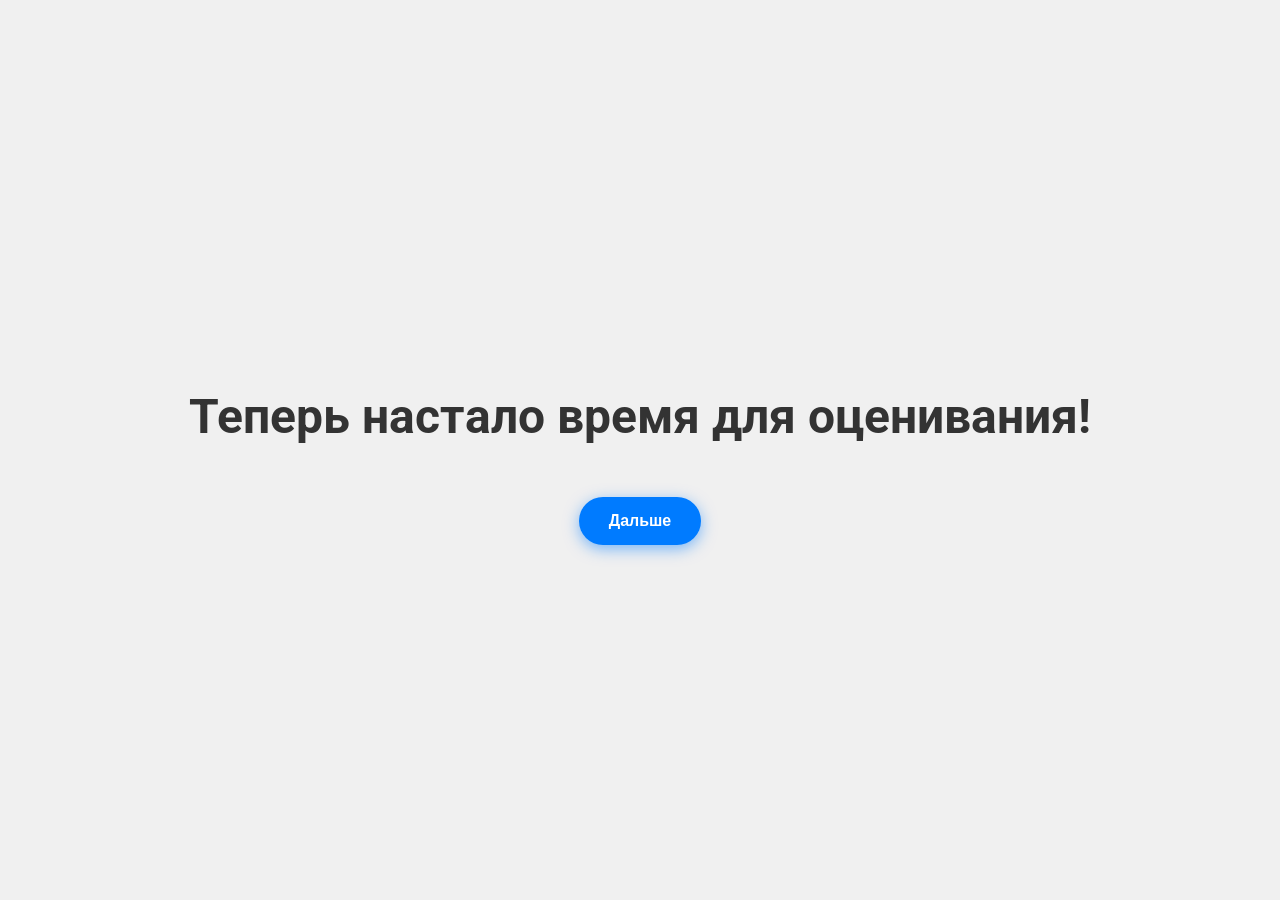
<file: Eye/eyen.html>
<!DOCTYPE html>
<html lang="ru">
<head>
    <meta charset="UTF-8">
    <meta name="viewport" content="width=device-width, initial-scale=1.0">
    <title>Главная страница</title>
    <link href="https://fonts.googleapis.com/css2?family=Roboto:wght@400;700&display=swap" rel="stylesheet">
    <link rel="stylesheet" href="eyem.css">
</head>
<body>
    <div class="container">
        <h1>Теперь настало время для оценивания!</h1>
        <button class="continue-button" onclick="redirect()">Дальше</button>
    </div>
    <script>
        function redirect() {
            window.location.href = 'your.html'; // Замените на нужную страницу
        }
    </script>
</body>
</html>
</file>
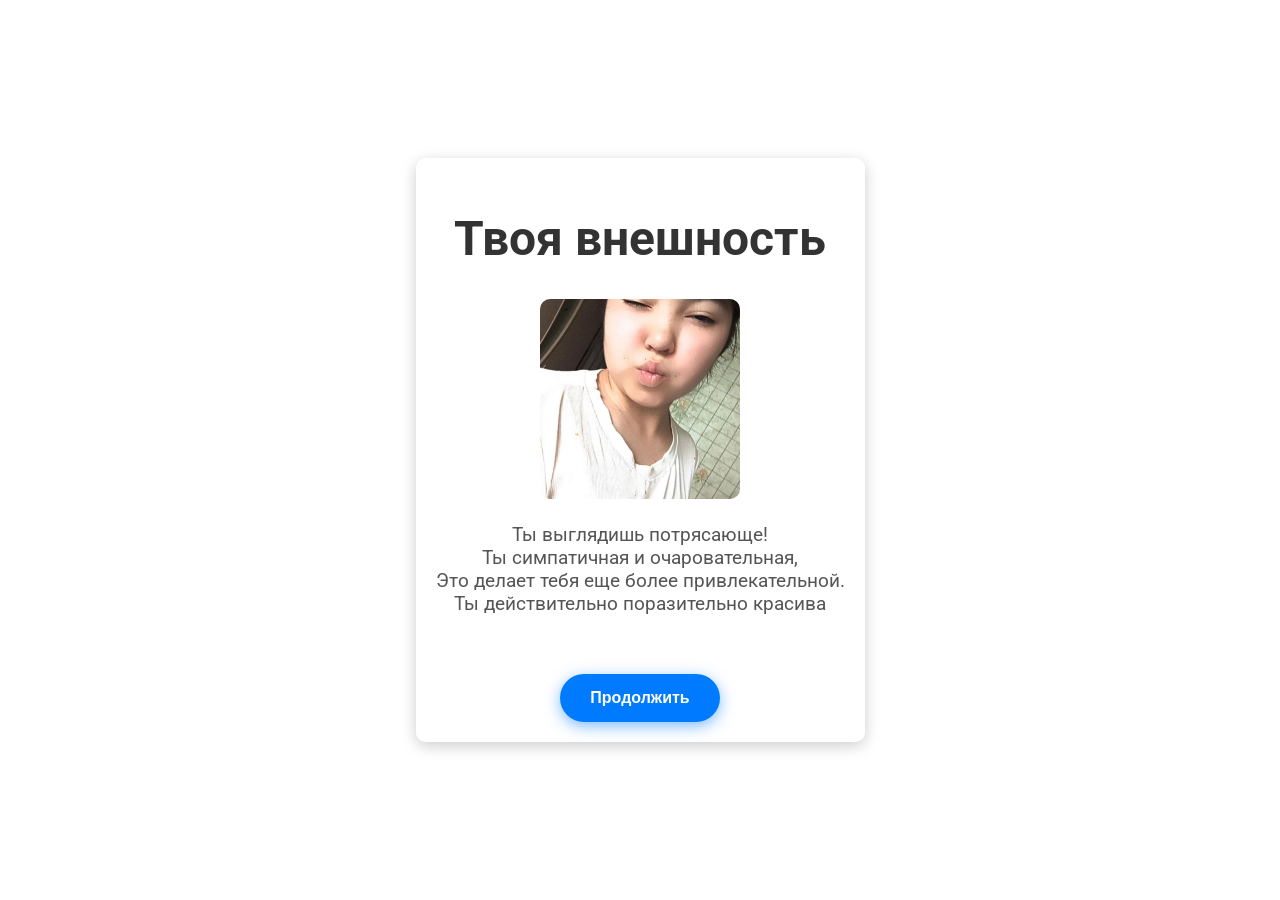
<file: Flow/face.html>
<!DOCTYPE html>
<html lang="ru">
<head>
    <meta charset="UTF-8">
    <meta name="viewport" content="width=device-width, initial-scale=1.0">
    <title>Привет снова</title>
    <link href="https://fonts.googleapis.com/css2?family=Roboto:wght@400;700&display=swap" rel="stylesheet">
    <link rel="stylesheet" href="face.css">
</head>
<body>
    <div class="container">
        <h1 class="header">Твоя внешность</h1>
        <img src="/Photo/face.jpg" alt="Цветок" class="flower-image"><br>
        <p class="description">Ты выглядишь потрясающе!<br>
            Ты симпатичная и очаровательная,<br>
            Это делает тебя еще более привлекательной.<br>
               Ты действительно поразительно красива<br></p><br>
        <button class="continue-button" onclick="redirect()">Продолжить</button>
    </div>
    <script>
        function redirect() {
            window.location.href = '/Hair/hair.html'; // Замените на нужный URL
        }
    </script>
</body>
</html>
</file>
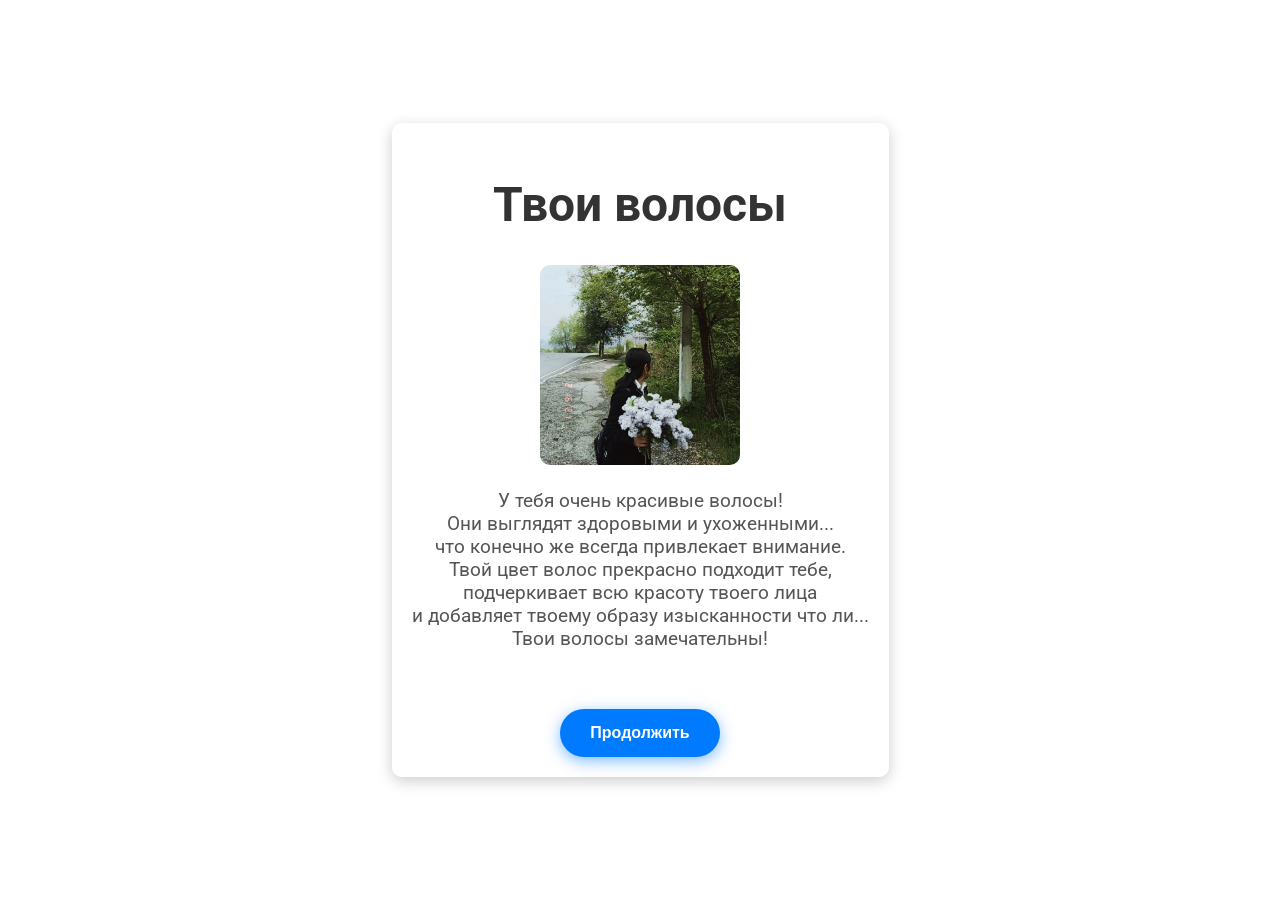
<file: Hair/hair.html>
<!DOCTYPE html>
<html lang="ru">
<head>
    <meta charset="UTF-8">
    <meta name="viewport" content="width=device-width, initial-scale=1.0">
    <title>Привет снова</title>
    <link href="https://fonts.googleapis.com/css2?family=Roboto:wght@400;700&display=swap" rel="stylesheet">
    <link rel="stylesheet" href="hair.css">
</head>
<body>
    <div class="container">
        <h1 class="header">Твои волосы</h1>
        <img src="/Photo/hair.jpg" alt="Здесь должна быть твоя фотография с волосами" class="flower-image"><br>
        <p class="description">У тебя очень красивые волосы!<br>
             Они выглядят здоровыми и ухоженными...<br>
              что конечно же всегда привлекает внимание.<br>
               Твой цвет волос прекрасно подходит тебе,<br> подчеркивает всю красоту твоего лица<br>
                и добавляет твоему образу изысканности что ли...<br>
                 Твои волосы замечательны!<br>
                 </p><br>
        <button class="continue-button" onclick="redirect()">Продолжить</button>
    </div>
    <script>
        function redirect() {
            window.location.href = '/Voice/voice.html'; // Замените на нужный URL
        }
    </script>
</body>
</html>
</file>
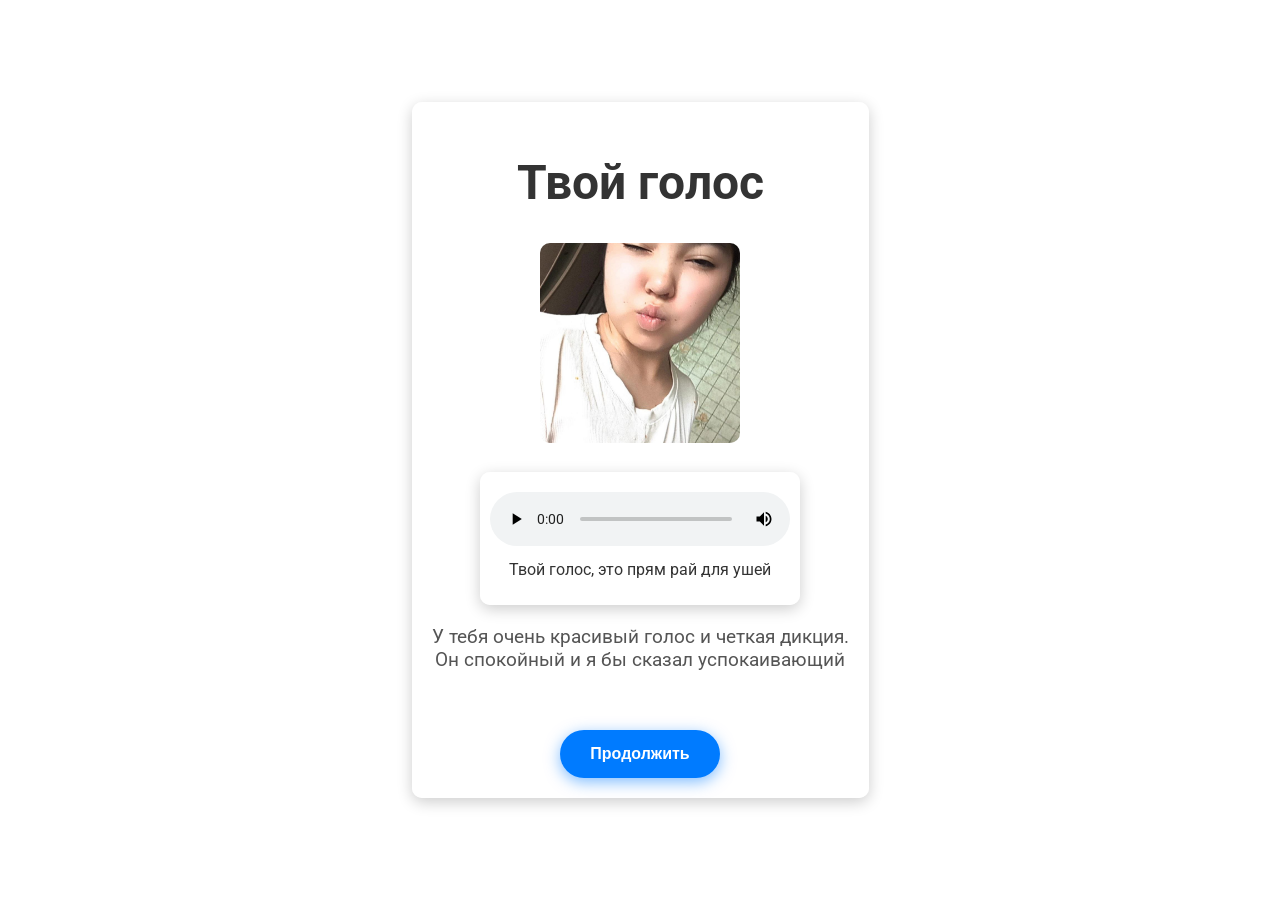
<file: Voice/voice.html>
<!DOCTYPE html>
<html lang="ru">
<head>
    <meta charset="UTF-8">
    <meta name="viewport" content="width=device-width, initial-scale=1.0">
    <title>Привет снова</title>
    <link href="https://fonts.googleapis.com/css2?family=Roboto:wght@400;700&display=swap" rel="stylesheet">
    <link rel="stylesheet" href="voice.css">
</head>
<body>
    <div class="container">
        <h1 class="header">Твой голос</h1>
        <div class="image-music-container">
            <img src="/Photo/face.jpg" alt="Здесь должна быть твоя фотка" class="flower-image"><br>
            
            <div class="music-container">
                <audio class="music" controls>
                    <source src="audio_2024-07-06_11-02-52.ogg" type="audio/mpeg">
                    Ваш браузер не поддерживает аудио элемент.
                </audio>
                <p class="music-text">Твой голос, это прям рай для ушей</p>
            </div>
        </div>
        <p class="description">У тебя очень красивый голос и четкая дикция.<br> Он спокойный и я бы сказал успокаивающий</p><br>
        <button class="continue-button" onclick="redirect()">Продолжить</button>
    </div>
    <script>
        function redirect() {
            window.location.href = '/End/end.html'; // Замените на нужный URL
        }
    </script>
</body>
</html>
</file>
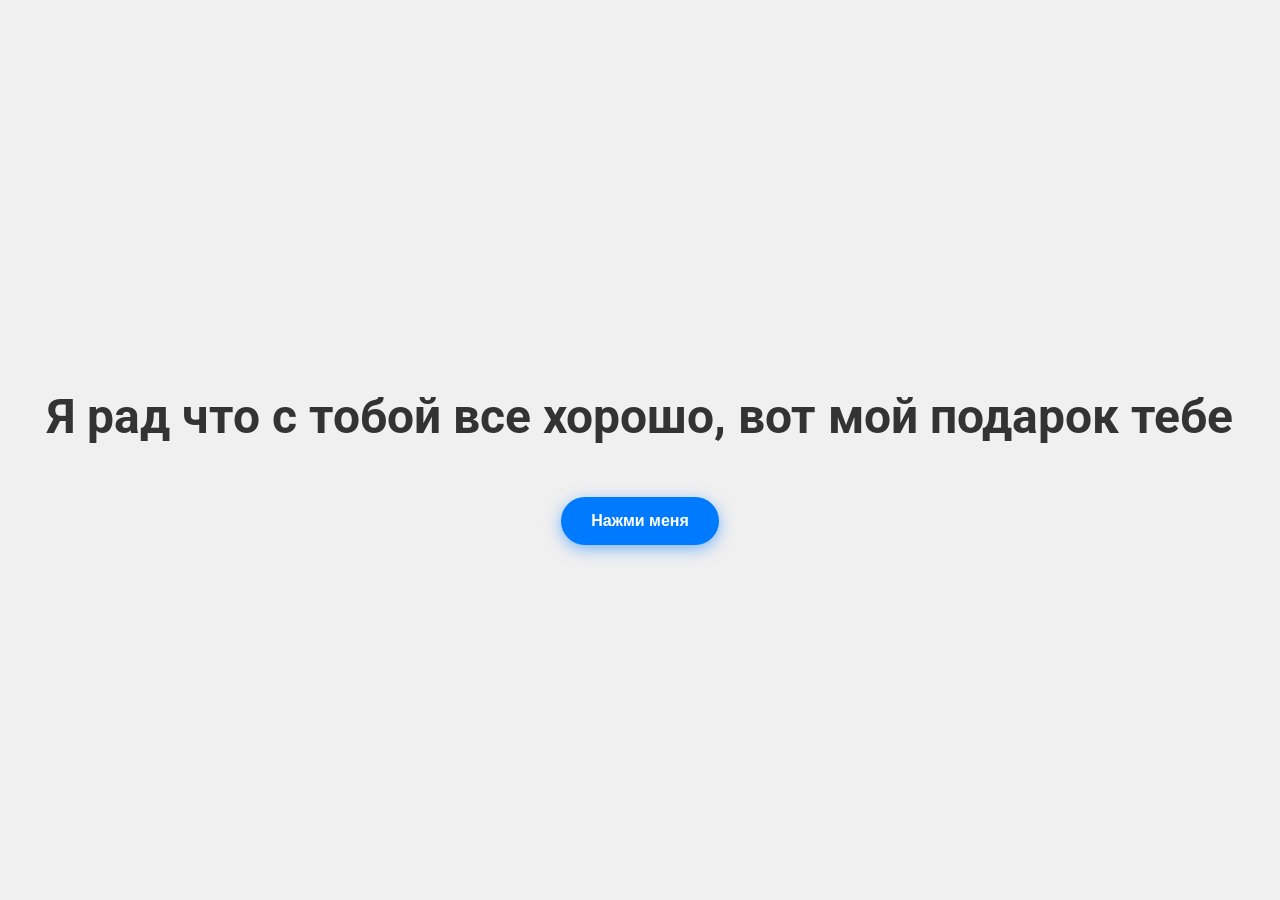
<file: Html/Fine/fine.html>
<!DOCTYPE html>
<html lang="ru">
<head>
    <meta charset="UTF-8">
    <meta name="viewport" content="width=device-width, initial-scale=1.0">
    <title>Главная страница</title>
    <link href="https://fonts.googleapis.com/css2?family=Roboto:wght@400;700&display=swap" rel="stylesheet">
    <link rel="stylesheet" href="fine.css">
</head>
<body>
    <div class="container">
        <h1>Я рад что с тобой все хорошо, вот мой подарок тебе</h1>
        <button class="continue-button" onclick="redirect()">Нажми меня</button>
    </div>
    <script>
        function redirect() {
            window.location.href = '/Html/Instruction/instruction.html';
        }
    </script>
</body>
</html>
</file>
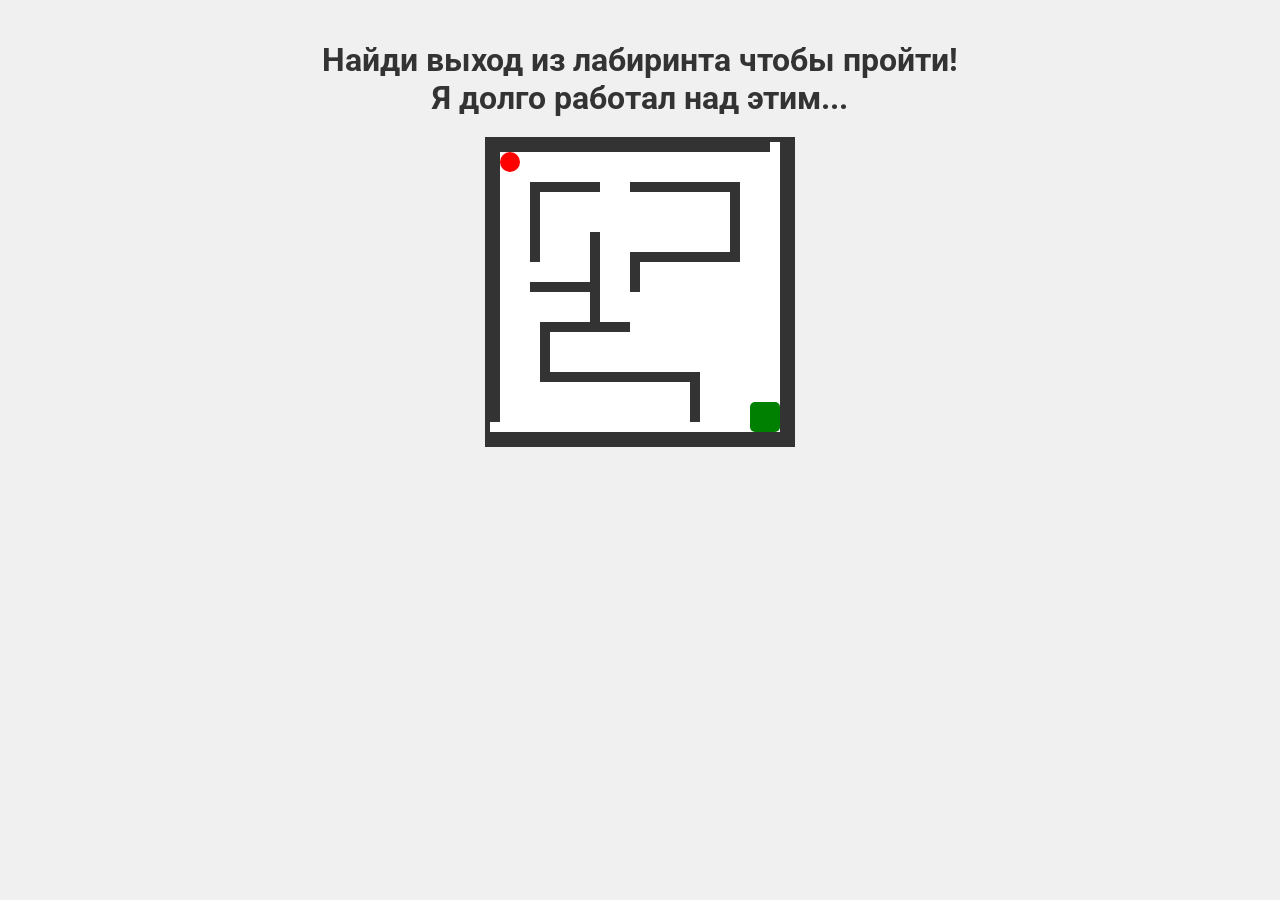
<file: Html/Game/game.html>
<!DOCTYPE html>
<html lang="ru">
<head>
    <meta charset="UTF-8">
    <meta name="viewport" content="width=device-width, initial-scale=1.0">
    <title>Мини-игра</title>
    <link href="https://fonts.googleapis.com/css2?family=Roboto:wght@400;700&display=swap" rel="stylesheet">
    <link rel="stylesheet" href="game.css">
</head>
<body>
    <div class="container">
        <h1 class="header">Найди выход из лабиринта чтобы пройти!<br>Я долго работал над этим...</h1>
        <div class="maze" id="maze">
            <div class="player" id="player"></div>
            <div class="exit" id="exit"></div>
            <!-- Walls -->
            <div class="wall" style="top: 0; left: 0; width: 280px; height: 10px;"></div>
            <div class="wall" style="top: 0; left: 290px; width: 10px; height: 300px;"></div>
            <div class="wall" style="top: 0; left: 0; width: 10px; height: 280px;"></div>
            <div class="wall" style="top: 290px; left: 0; width: 290px; height: 10px;"></div>

            <div class="wall" style="top: 40px; left: 40px; width: 10px; height: 80px;"></div>
            <div class="wall" style="top: 40px; left: 50px; width: 60px; height: 10px;"></div>
            <div class="wall" style="top: 90px; left: 100px; width: 10px; height: 100px;"></div>
            <div class="wall" style="top: 140px; left: 40px; width: 60px; height: 10px;"></div>

            <div class="wall" style="top: 40px; left: 140px; width: 100px; height: 10px;"></div>
            <div class="wall" style="top: 40px; left: 240px; width: 10px; height: 80px;"></div>
            <div class="wall" style="top: 110px; left: 140px; width: 100px; height: 10px;"></div>
            <div class="wall" style="top: 110px; left: 140px; width: 10px; height: 40px;"></div>

            <div class="wall" style="top: 180px; left: 50px; width: 90px; height: 10px;"></div>
            <div class="wall" style="top: 180px; left: 50px; width: 10px; height: 60px;"></div>
            <div class="wall" style="top: 230px; left: 50px; width: 160px; height: 10px;"></div>
            <div class="wall" style="top: 230px; left: 200px; width: 10px; height: 50px;"></div>
        </div>
        <div id="message" class="message"></div> <!-- Перенесли сообщение сюда -->
    </div>

    <script>
        const player = document.getElementById('player');
        const maze = document.getElementById('maze');
        const exit = document.getElementById('exit');
        const message = document.getElementById('message');
        const walls = document.querySelectorAll('.wall');

        let offsetX, offsetY, initialX, initialY;

        player.addEventListener('mousedown', function(e) {
            e.preventDefault();
            offsetX = e.clientX - player.getBoundingClientRect().left;
            offsetY = e.clientY - player.getBoundingClientRect().top;
            document.addEventListener('mousemove', mouseMove);
            document.addEventListener('mouseup', mouseUp);
        });

        function mouseMove(e) {
            const rect = maze.getBoundingClientRect();
            const x = e.clientX - rect.left - offsetX;
            const y = e.clientY - rect.top - offsetY;

            movePlayer(x, y);
        }

        function mouseUp() {
            document.removeEventListener('mousemove', mouseMove);
            document.removeEventListener('mouseup', mouseUp);
        }

        player.addEventListener('touchstart', function(e) {
            e.preventDefault();
            const touch = e.touches[0];
            offsetX = touch.clientX - player.getBoundingClientRect().left;
            offsetY = touch.clientY - player.getBoundingClientRect().top;
            initialX = player.offsetLeft;
            initialY = player.offsetTop;
            document.addEventListener('touchmove', touchMove);
            document.addEventListener('touchend', touchEnd);
        });

        function touchMove(e) {
            const touch = e.touches[0];
            const rect = maze.getBoundingClientRect();
            const x = touch.clientX - rect.left - offsetX;
            const y = touch.clientY - rect.top - offsetY;

            movePlayer(x, y);
        }

        function touchEnd() {
            document.removeEventListener('touchmove', touchMove);
            document.removeEventListener('touchend', touchEnd);
        }

        function movePlayer(x, y) {
            const rect = maze.getBoundingClientRect();
            if (x >= 0 && x <= rect.width - player.offsetWidth &&
                y >= 0 && y <= rect.height - player.offsetHeight) {

                player.style.left = x + 'px';
                player.style.top = y + 'px';

                for (let wall of walls) {
                    if (isCollision(player, wall)) {
                        player.style.left = initialX + 'px';
                        player.style.top = initialY + 'px';
                        return;
                    }
                }

                if (isCollision(player, exit)) {
                    message.innerHTML = '<h1>Поздравляю!</h1>';
                    message.style.display = 'block'; // Показываем сообщение
                    setTimeout(() => {
                        window.location.href = '/Html/catch/catch.html'; // Замените на нужную страницу
                    }, 3000);
                } else {
                    initialX = x;
                    initialY = y;
                }
            }
        }

        function isCollision(a, b) {
            const aRect = a.getBoundingClientRect();
            const bRect = b.getBoundingClientRect();

            return !(aRect.right < bRect.left || 
                     aRect.left > bRect.right || 
                     aRect.bottom < bRect.top || 
                     aRect.top > bRect.bottom);
        }
    </script>
</body>
</html>
</file>
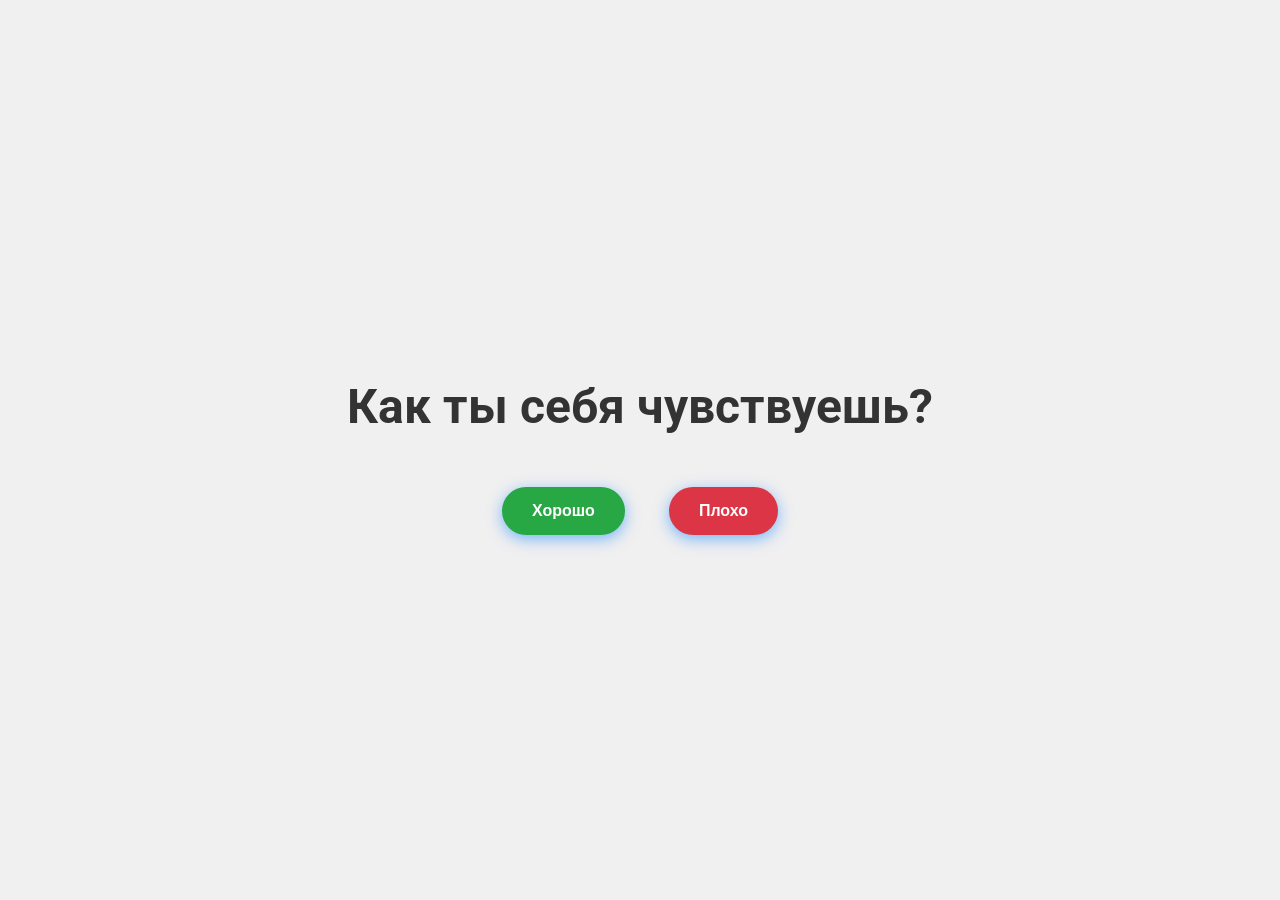
<file: Html/Greating/greating.html>
<!DOCTYPE html>
<html lang="ru">
<head>
    <meta charset="UTF-8">
    <meta name="viewport" content="width=device-width, initial-scale=1.0">
    <title>Главная страница</title>
    <link href="https://fonts.googleapis.com/css2?family=Roboto:wght@400;700&display=swap" rel="stylesheet">
    <link rel="stylesheet" href="greating.css">
</head>
<body>
    <div class="container">
        <h1>Как ты себя чувствуешь?</h1>
        <button class="continue-button good-button" onclick="redirectGood()">Хорошо</button>
        <button class="continue-button bad-button" onclick="redirectBad()">Плохо</button>
    </div>
    <script>
        function redirectGood() {
            window.location.href = '/Html/Fine/fine.html'; // Замените на нужный URL для "Хорошо"
        }
        
        function redirectBad() {
            window.location.href = '/Html/Unwell/unwell.html'; // Замените на нужный URL для "Плохо"
        }
    </script>
</body>
</html>
</file>
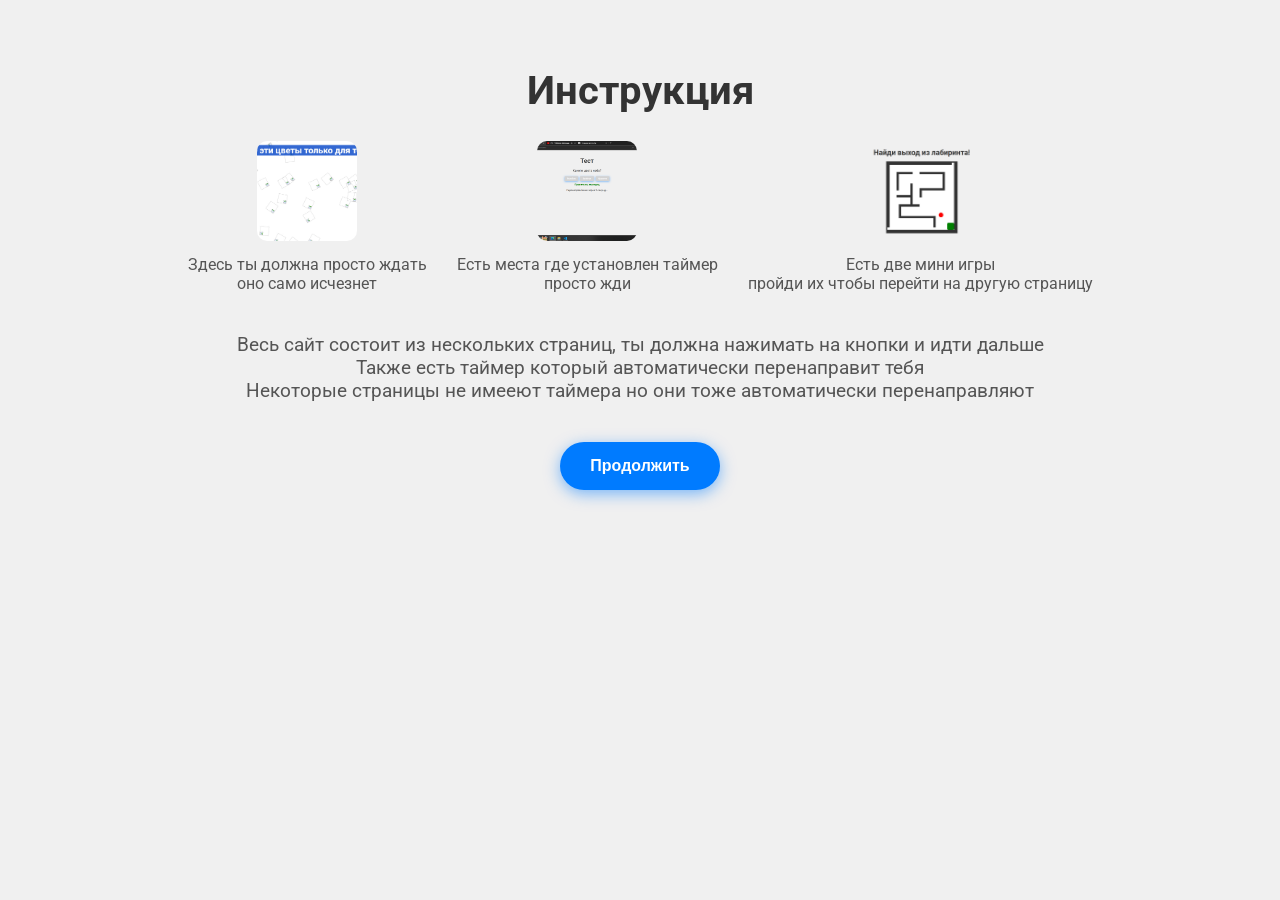
<file: Html/Instruction/instruction.html>
<!DOCTYPE html>
<html lang="ru">
<head>
    <meta charset="UTF-8">
    <meta name="viewport" content="width=device-width, initial-scale=1.0">
    <title>Инструкция</title>
    <link href="https://fonts.googleapis.com/css2?family=Roboto:wght@400;700&display=swap" rel="stylesheet">
    <link rel="stylesheet" href="instruction.css">
</head>
<body>
    <div class="container">
        <h1 class="instruction-header">Инструкция</h1>
        <div class="image-grid">
            <div class="image-item">
                <img src="/Photo/photo_1_2024-05-28_17-16-37.jpg" alt="Image 2">
                <p class="image-text">Здесь ты должна просто ждать<br>оно само исчезнет</p>
            </div>
            <div class="image-item">
                <img src="/Photo/Снимок экрана (406).png" alt="Image 3">
                <p class="image-text">Есть места где установлен таймер<br> просто жди</p>
            </div>
            <div class="image-item">
                <img src="/Photo/photo_3_2024-05-28_17-16-37.jpg" alt="Image 4">
                <p class="image-text">Есть две мини игры<br> пройди их чтобы перейти на другую страницу</p>
            </div>
        </div>
        <p>Весь сайт состоит из нескольких страниц, ты должна нажимать на кнопки и идти дальше<br>Также есть таймер который автоматически перенаправит тебя<br> Некоторые страницы не имееют таймера но они тоже автоматически перенаправляют</p>
        <button class="continue-button" onclick="redirect()">Продолжить</button>
    </div>
    <script>
        function redirect() {
            window.location.href = '/Html/main/main.html'; // Замените на нужный URL
        }
    </script>
</body>
</html>
</file>
<file: Eye/eyem.css>
body, html {
    margin: 0;
    padding: 0;
    height: 100%;
    display: flex;
    align-items: center;
    justify-content: center;
    font-family: 'Roboto', sans-serif;
    background-color: #f0f0f0;
}

.container {
    text-align: center;
}

h1 {
    font-size: 3rem;
    color: #333;
    animation: fadeIn 2s ease-in-out;
}

button.continue-button {
    margin-top: 20px;
    padding: 15px 30px;
    font-size: 1rem;
    font-weight: bold;
    color: #fff;
    background-color: #007BFF;
    border: none;
    border-radius: 25px;
    cursor: pointer;
    transition: background-color 0.3s ease, transform 0.3s ease, box-shadow 0.3s ease;
    box-shadow: 0 4px 15px rgba(0, 123, 255, 0.5);
    animation: fadeIn 2.5s ease-in-out;
}

button.continue-button:hover {
    background-color: #0056b3;
    transform: translateY(-3px);
    box-shadow: 0 8px 20px rgba(0, 123, 255, 0.7);
}

button.continue-button:active {
    background-color: #004085;
    transform: translateY(-1px);
    box-shadow: 0 6px 15px rgba(0, 123, 255, 0.6);
}

@keyframes fadeIn {
    0% {
        opacity: 0;
        transform: scale(0.9);
    }
    100% {
        opacity: 1;
        transform: scale(1);
    }
}
</file>
<file: Flow/face.css>
body, html {
    margin: 0;
    padding: 0;
    height: 100%;
    width: 100%;
    font-family: 'Roboto', sans-serif;
    background: url('https://wallpapertag.com/wallpaper/full/3/a/d/773005-beautiful-rose-wallpapers-2560x1440-ipad-retina.jpg') no-repeat center center fixed;
    background-size: cover;
    display: flex;
    align-items: center;
    justify-content: center;
}

.container {
    text-align: center;
    padding: 20px;
    background: rgba(255, 255, 255, 0.8); /* Полупрозрачный белый фон для лучшей читаемости текста */
    border-radius: 10px;
    box-shadow: 0 4px 15px rgba(0, 0, 0, 0.2);
    animation: fadeIn 2s ease-in-out;
}

.header {
    font-size: 3rem;
    color: #333;
    animation: fadeIn 2s ease-in-out;
}

.description {
    font-size: 1.2rem;
    color: #555;
    margin: 20px 0;
    animation: fadeIn 2s ease-in-out;
}

.flower-image {
    width: 200px;
    height: 200px;
    object-fit: cover;
    border-radius: 10px;
    animation: fadeIn 2s ease-in-out;
}

button.continue-button {
    margin-top: 20px;
    padding: 15px 30px;
    font-size: 1rem;
    font-weight: bold;
    color: #fff;
    background-color: #007BFF;
    border: none;
    border-radius: 25px;
    cursor: pointer;
    transition: background-color 0.3s ease, transform 0.3s ease, box-shadow 0.3s ease;
    box-shadow: 0 4px 15px rgba(0, 123, 255, 0.5);
    animation: fadeIn 2.5s ease-in-out;
}

button.continue-button:hover {
    background-color: #0056b3;
    transform: translateY(-3px);
    box-shadow: 0 8px 20px rgba(0, 123, 255, 0.7);
}

button.continue-button:active {
    background-color: #004085;
    transform: translateY(-1px);
    box-shadow: 0 6px 15px rgba(0, 123, 255, 0.6);
}

@keyframes fadeIn {
    0% {
        opacity: 0;
        transform: scale(0.9);
    }
    100% {
        opacity: 1;
        transform: scale(1);
    }
}
</file>
<file: Hair/hair.css>
body, html {
    margin: 0;
    padding: 0;
    height: 100%;
    width: 100%;
    font-family: 'Roboto', sans-serif;
    background: url('https://www.funnyart.club/uploads/posts/2021-12/1639518122_113-www-funnyart-club-p-pioni-na-rabochii-stol-120.jpg') no-repeat center center fixed;
    background-size: cover;
    display: flex;
    align-items: center;
    justify-content: center;
}

.container {
    text-align: center;
    padding: 20px;
    background: rgba(255, 255, 255, 0.8); /* Полупрозрачный белый фон для лучшей читаемости текста */
    border-radius: 10px;
    box-shadow: 0 4px 15px rgba(0, 0, 0, 0.2);
    animation: fadeIn 2s ease-in-out;
}

.header {
    font-size: 3rem;
    color: #333;
    animation: fadeIn 2s ease-in-out;
}

.description {
    font-size: 1.2rem;
    color: #555;
    margin: 20px 0;
    animation: fadeIn 2s ease-in-out;
}

.flower-image {
    width: 200px;
    height: 200px;
    object-fit: cover;
    border-radius: 10px;
    animation: fadeIn 2s ease-in-out;
}

button.continue-button {
    margin-top: 20px;
    padding: 15px 30px;
    font-size: 1rem;
    font-weight: bold;
    color: #fff;
    background-color: #007BFF;
    border: none;
    border-radius: 25px;
    cursor: pointer;
    transition: background-color 0.3s ease, transform 0.3s ease, box-shadow 0.3s ease;
    box-shadow: 0 4px 15px rgba(0, 123, 255, 0.5);
    animation: fadeIn 2.5s ease-in-out;
}

button.continue-button:hover {
    background-color: #0056b3;
    transform: translateY(-3px);
    box-shadow: 0 8px 20px rgba(0, 123, 255, 0.7);
}

button.continue-button:active {
    background-color: #004085;
    transform: translateY(-1px);
    box-shadow: 0 6px 15px rgba(0, 123, 255, 0.6);
}

@keyframes fadeIn {
    0% {
        opacity: 0;
        transform: scale(0.9);
    }
    100% {
        opacity: 1;
        transform: scale(1);
    }
}
</file>
<file: Voice/voice.css>
body, html {
    margin: 0;
    padding: 0;
    height: 100%;
    width: 100%;
    font-family: 'Roboto', sans-serif;
    background: url('https://balthazar.club/uploads/posts/2023-01/1674332976_balthazar-club-p-pioni-tsveti-estetika-oboi-1.jpg') no-repeat center center fixed;
    background-size: cover;
    display: flex;
    align-items: center;
    justify-content: center;
}

.container {
    text-align: center;
    padding: 20px;
    background: rgba(255, 255, 255, 0.8); /* Полупрозрачный белый фон для лучшей читаемости текста */
    border-radius: 10px;
    box-shadow: 0 4px 15px rgba(0, 0, 0, 0.2);
    animation: fadeIn 2s ease-in-out;
}

.header {
    font-size: 3rem;
    color: #333;
    animation: fadeIn 2s ease-in-out;
}

.description {
    font-size: 1.2rem;
    color: #555;
    margin: 20px 0;
    animation: fadeIn 2s ease-in-out;
}

.image-music-container {
    display: flex;
    flex-direction: column;
    align-items: center;
}

.flower-image {
    width: 200px;
    height: 200px;
    object-fit: cover;
    border-radius: 10px;
    animation: fadeIn 2s ease-in-out;
    margin-bottom: 10px; /* Отступ снизу, чтобы музыкальный блок не прилегал вплотную */
}

button.continue-button {
    margin-top: 20px;
    padding: 15px 30px;
    font-size: 1rem;
    font-weight: bold;
    color: #fff;
    background-color: #007BFF;
    border: none;
    border-radius: 25px;
    cursor: pointer;
    transition: background-color 0.3s ease, transform 0.3s ease, box-shadow 0.3s ease;
    box-shadow: 0 4px 15px rgba(0, 123, 255, 0.5);
    animation: fadeIn 2.5s ease-in-out;
}

button.continue-button:hover {
    background-color: #0056b3;
    transform: translateY(-3px);
    box-shadow: 0 8px 20px rgba(0, 123, 255, 0.7);
}

button.continue-button:active {
    background-color: #004085;
    transform: translateY(-1px);
    box-shadow: 0 6px 15px rgba(0, 123, 255, 0.6);
}

.music-container {
    text-align: center;
    background: rgba(255, 255, 255, 0.8); /* Полупрозрачный белый фон */
    padding: 10px;
    border-radius: 10px;
    box-shadow: 0 4px 15px rgba(0, 0, 0, 0.2);
    width: 100%;
    max-width: 300px;
}

.music {
    width: 100%;
    margin-top: 10px;
}

.music-text {
    margin-top: 10px;
    color: #333;
    font-size: 1rem;
}

@keyframes fadeIn {
    0% {
        opacity: 0;
        transform: scale(0.9);
    }
    100% {
        opacity: 1;
        transform: scale(1);
    }
}
</file>
<file: Html/Fine/fine.css>
body, html {
    margin: 0;
    padding: 0;
    height: 100%;
    display: flex;
    align-items: center;
    justify-content: center;
    font-family: 'Roboto', sans-serif;
    background-color: #f0f0f0;
}

.container {
    text-align: center;
}

h1 {
    font-size: 3rem;
    color: #333;
    animation: fadeIn 2s ease-in-out;
}

button.continue-button {
    margin-top: 20px;
    padding: 15px 30px;
    font-size: 1rem;
    font-weight: bold;
    color: #fff;
    background-color: #007BFF;
    border: none;
    border-radius: 25px;
    cursor: pointer;
    transition: background-color 0.3s ease, transform 0.3s ease, box-shadow 0.3s ease;
    box-shadow: 0 4px 15px rgba(0, 123, 255, 0.5);
    animation: fadeIn 2.5s ease-in-out;
}

button.continue-button:hover {
    background-color: #0056b3;
    transform: translateY(-3px);
    box-shadow: 0 8px 20px rgba(0, 123, 255, 0.7);
}

button.continue-button:active {
    background-color: #004085;
    transform: translateY(-1px);
    box-shadow: 0 6px 15px rgba(0, 123, 255, 0.6);
}

@keyframes fadeIn {
    0% {
        opacity: 0;
        transform: scale(0.9);
    }
    100% {
        opacity: 1;
        transform: scale(1);
    }
}
</file>
<file: Html/Game/game.css>
body, html {
    margin: 0;
    padding: 0;
    height: 100%;
    font-family: 'Roboto', sans-serif;
    background-color: #f0f0f0;
}

.container {
    text-align: center;
    padding: 20px;
}

.header {
    font-size: 2rem;
    color: #333;
    margin-bottom: 20px;
    animation: fadeIn 2s ease-in-out;
}

.maze {
    position: relative;
    width: 300px;
    height: 300px;
    margin: 0 auto;
    border: 5px solid #333;
    background-color: #fff;
    display: flex;
    align-items: center;
    justify-content: center;
}

.player {
    position: absolute;
    width: 20px;
    height: 20px;
    background-color: red;
    border-radius: 50%;
    left: 10px;
    top: 10px;
}

.exit {
    position: absolute;
    width: 30px;
    height: 30px;
    background-color: green;
    border-radius: 5px;
    right: 10px;
    bottom: 10px;
}

.wall {
    position: absolute;
    background-color: #333;
}

.message {
    position: absolute;
    bottom: 20px;
    width: 100%;
    text-align: center;
    font-size: 1.5rem;
    color: green;
    font-weight: bold;
    display: none; /* Скрыто по умолчанию */
    animation: fadeIn 2s ease-in-out;
}


@keyframes fadeIn {
    0% {
        opacity: 0;
        transform: scale(0.9);
    }
    100% {
        opacity: 1;
        transform: scale(1);
    }
}
@media (max-width: 400px) {
    .header {
        font-size: 1.2rem;
    }

    .maze {
        width: 265px;
        height: 265px;
    }

    .player {
        width: 15px;
        height: 15px;
    }

    .exit {
        width: 25px;
        height: 25px;
    }
}
</file>
<file: Html/Greating/greating.css>
body, html {
    margin: 0;
    padding: 0;
    height: 100%;
    display: flex;
    align-items: center;
    justify-content: center;
    font-family: 'Roboto', sans-serif;
    background-color: #f0f0f0;
}

.container {
    text-align: center;
}

h1 {
    font-size: 3rem;
    color: #333;
    animation: fadeIn 2s ease-in-out;
}

button.continue-button {
    margin: 20px;
    padding: 15px 30px;
    font-size: 1rem;
    font-weight: bold;
    color: #fff;
    border: none;
    border-radius: 25px;
    cursor: pointer;
    transition: background-color 0.3s ease, transform 0.3s ease, box-shadow 0.3s ease;
    box-shadow: 0 4px 15px rgba(0, 123, 255, 0.5);
    animation: fadeIn 2.5s ease-in-out;
}

button.good-button {
    background-color: #28a745;
}

button.good-button:hover {
    background-color: #218838;
    transform: translateY(-3px);
    box-shadow: 0 8px 20px rgba(40, 167, 69, 0.7);
}

button.good-button:active {
    background-color: #1e7e34;
    transform: translateY(-1px);
    box-shadow: 0 6px 15px rgba(40, 167, 69, 0.6);
}

button.bad-button {
    background-color: #dc3545;
}

button.bad-button:hover {
    background-color: #c82333;
    transform: translateY(-3px);
    box-shadow: 0 8px 20px rgba(220, 53, 69, 0.7);
}

button.bad-button:active {
    background-color: #bd2130;
    transform: translateY(-1px);
    box-shadow: 0 6px 15px rgba(220, 53, 69, 0.6);
}

@keyframes fadeIn {
    0% {
        opacity: 0;
        transform: scale(0.9);
    }
    100% {
        opacity: 1;
        transform: scale(1);
    }
}
</file>
<file: Html/Instruction/instruction.css>
body, html {
    margin: 0;
    padding: 0;
    height: 100%;
    font-family: 'Roboto', sans-serif;
    background-color: #f0f0f0;
}

.container {
    text-align: center;
    padding: 20px;
}

h1 {
    font-size: 3rem;
    color: #333;
    animation: fadeIn 2s ease-in-out;
}

.image-grid {
    display: flex;
    justify-content: center;
    gap: 30px; /* Увеличенное расстояние между изображениями */
    margin: 20px 0;
}

.image-item {
    text-align: center;
}

.image-item img {
    width: 100px;
    height: 100px;
    object-fit: cover;
    border-radius: 10px;
    animation: fadeIn 2s ease-in-out;
}

.image-text {
    margin-top: 10px;
    font-size: 1rem;
    color: #555;
}

p {
    font-size: 1.2rem;
    color: #555;
    margin: 20px 0;
}

button.continue-button {
    margin-top: 20px;
    padding: 15px 30px;
    font-size: 1rem;
    font-weight: bold;
    color: #fff;
    background-color: #007BFF;
    border: none;
    border-radius: 25px;
    cursor: pointer;
    transition: background-color 0.3s ease, transform 0.3s ease, box-shadow 0.3s ease;
    box-shadow: 0 4px 15px rgba(0, 123, 255, 0.5);
    animation: fadeIn 2.5s ease-in-out;
}

button.continue-button:hover {
    background-color: #0056b3;
    transform: translateY(-3px);
    box-shadow: 0 8px 20px rgba(0, 123, 255, 0.7);
}

button.continue-button:active {
    background-color: #004085;
    transform: translateY(-1px);
    box-shadow: 0 6px 15px rgba(0, 123, 255, 0.6);
}

@keyframes fadeIn {
    0% {
        opacity: 0;
        transform: scale(0.9);
    }
    100% {
        opacity: 1;
        transform: scale(1);
    }
}

.instruction-header {
    padding-top: 20px;
    font-size: 2.5rem;
    animation: fadeIn 2s ease-in-out;
}

/* Адаптивные стили */
@media (max-width: 600px) {
    .container {
        width: 90%;
    }
    h1 {
        font-size: 1.2rem;
    }
    p {
        font-size: 0.9rem;
    }
    .image-item {
        flex: 1 1 calc(100% - 10px); /* Одна фотография в ряд на маленьких экранах */
        max-width: calc(100% - 10px);
    }
    .image-grid {
        gap: 10px;
        flex-direction: column; /* Переводим flex-контейнер в вертикальное направление */
        align-items: center; /* Центрируем изображения по горизонтали */
    }
    button.continue-button {
        padding: 10px 20px;
        font-size: 0.9rem;
    }
}

@media (max-width: 400px) {
    h1 {
        font-size: 1rem;
    }
    p {
        font-size: 0.8rem;
    }
    button.continue-button {
        padding: 8px 15px;
        font-size: 0.8rem;
    }
}
</file>
